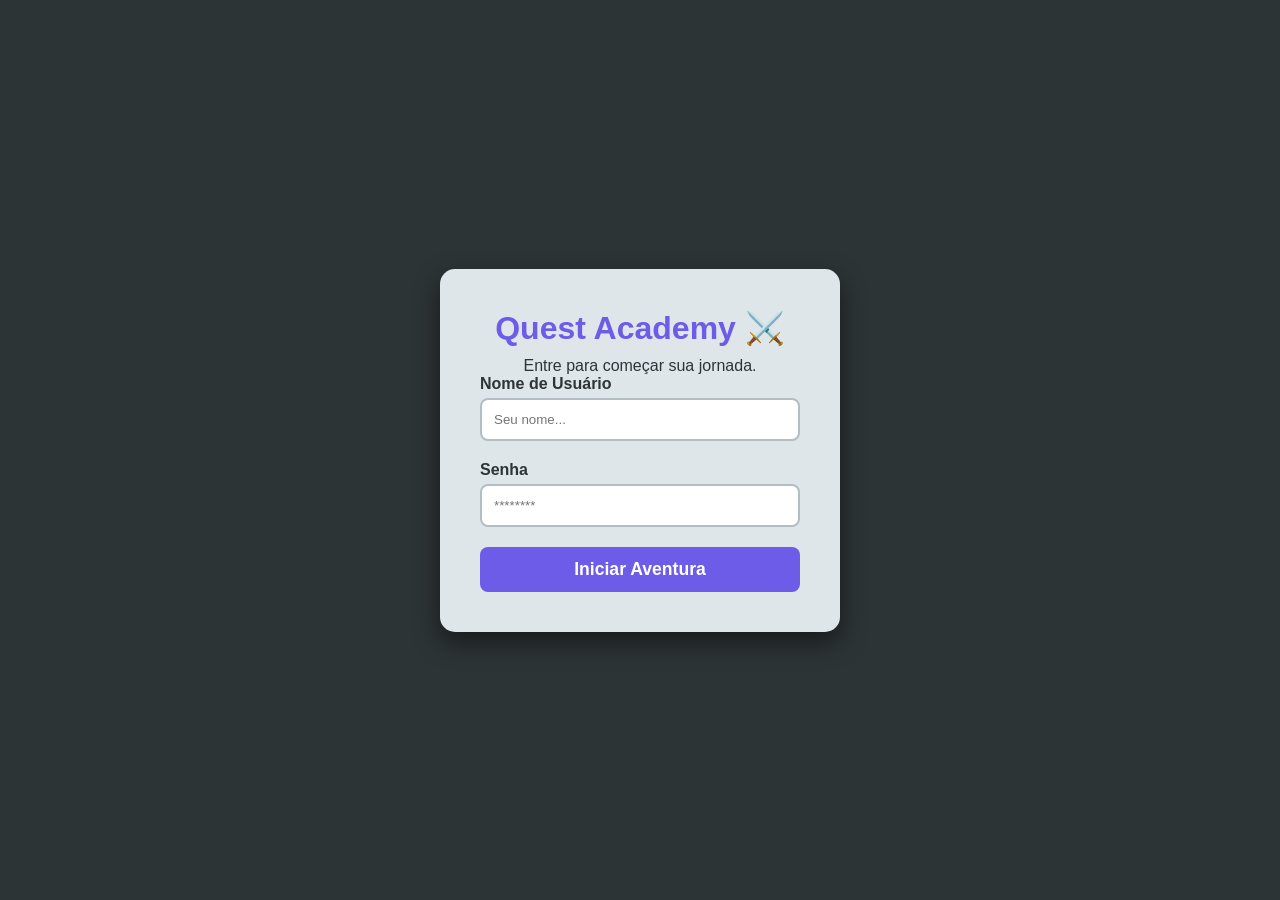
<file: index.html>
<!DOCTYPE html>
<html lang="pt-br">
<head>
    <meta charset="UTF-8">
    <meta name="viewport" content="width=device-width, initial-scale=1.0">
    <title>Login - Quest Academy</title>
    <link rel="stylesheet" href="css/global.css">
    <link rel="stylesheet" href="css/login.css">
</head>
<body>
    <div class="login-box">
        <h1>Quest Academy ⚔️</h1>
        <p>Entre para começar sua jornada.</p>
        <form id="login-form">
            <div class="input-group">
                <label for="username">Nome de Usuário</label>
                <input type="text" id="username" placeholder="Seu nome..." required>
            </div>
            <div class="input-group">
                <label for="password">Senha</label>
                <input type="password" id="password" placeholder="********" required>
            </div>
            <button type="submit" class="btn-primary">Iniciar Aventura</button>
        </form>
    </div>
    <script src="js/login.js"></script>
</body>
</html>
</file>
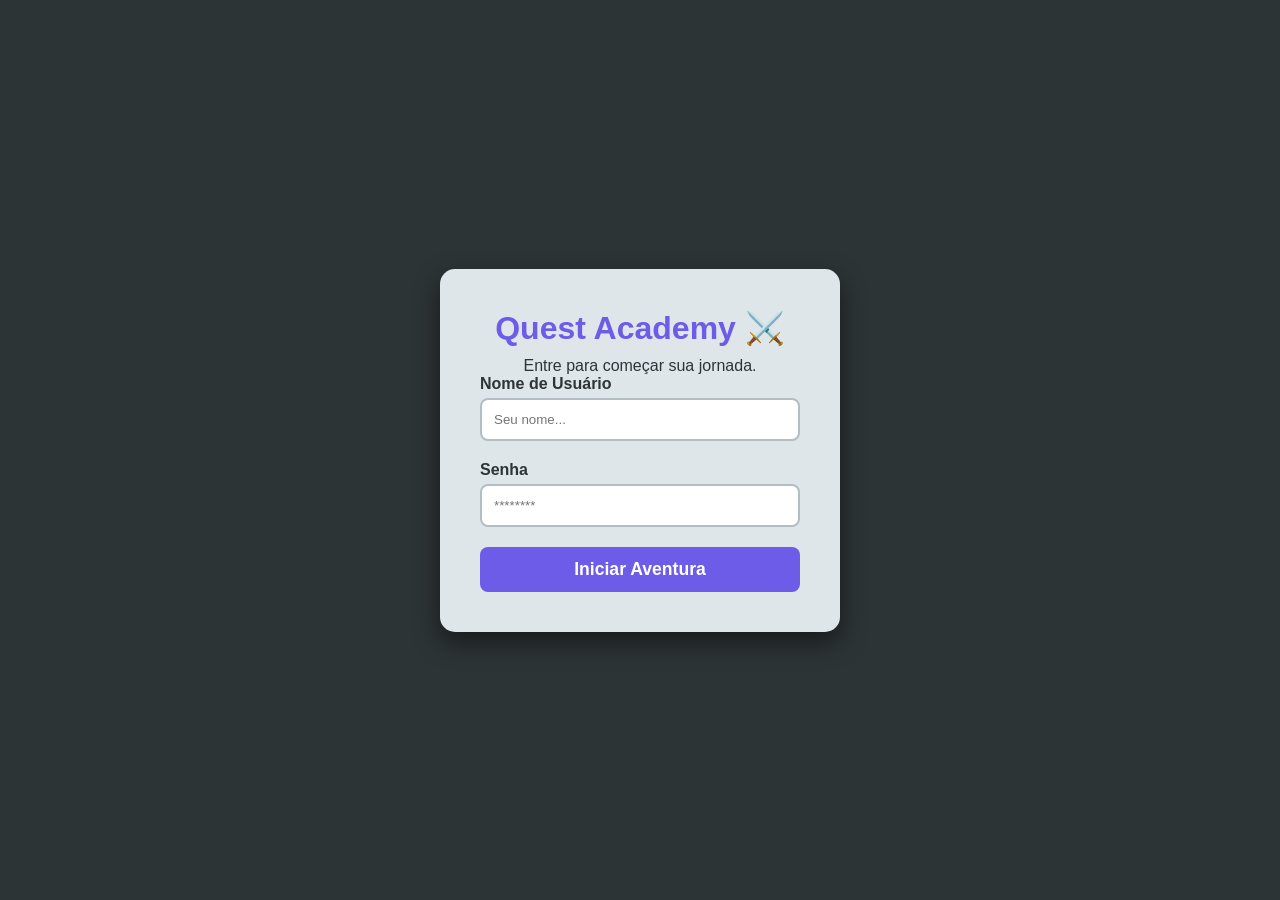
<file: criacao.html>
<!DOCTYPE html>
<html lang="pt-br">
<head>
    <meta charset="UTF-8">
    <meta name="viewport" content="width=device-width, initial-scale=1.0">
    <title>Criação - Quest Academy</title>
    <link rel="stylesheet" href="css/global.css">
    <link rel="stylesheet" href="css/criacao.css">
</head>
<body>
    <div class="creation-container">
        <h1>Olá, <span id="player-name">Viajante</span>!</h1>
        <p>Escolha seu estilo de aprendizado:</p>

        <div class="archetype-grid">
            <div class="archetype-card" onclick="selecionarClasse('Conquistador')">
                <div class="icon">🏆</div>
                <h3>O Conquistador</h3>
                <p>Focado em metas e vitórias.</p>
            </div>
            <div class="archetype-card" onclick="selecionarClasse('Explorador')">
                <div class="icon">🧭</div>
                <h3>O Explorador</h3>
                <p>Curioso e criativo.</p>
            </div>
            <div class="archetype-card" onclick="selecionarClasse('Diplomata')">
                <div class="icon">🤝</div>
                <h3>O Diplomata</h3>
                <p>Aprende em grupo.</p>
            </div>
        </div>

        <p id="selection-text" style="color: #b2bec3;">Nenhum selecionado</p>
        <button id="btn-create" class="btn-primary" disabled onclick="confirmarCriacao()">Começar Jornada</button>
    </div>
    <script src="js/criacao.js"></script>
</body>
</html>
</file>
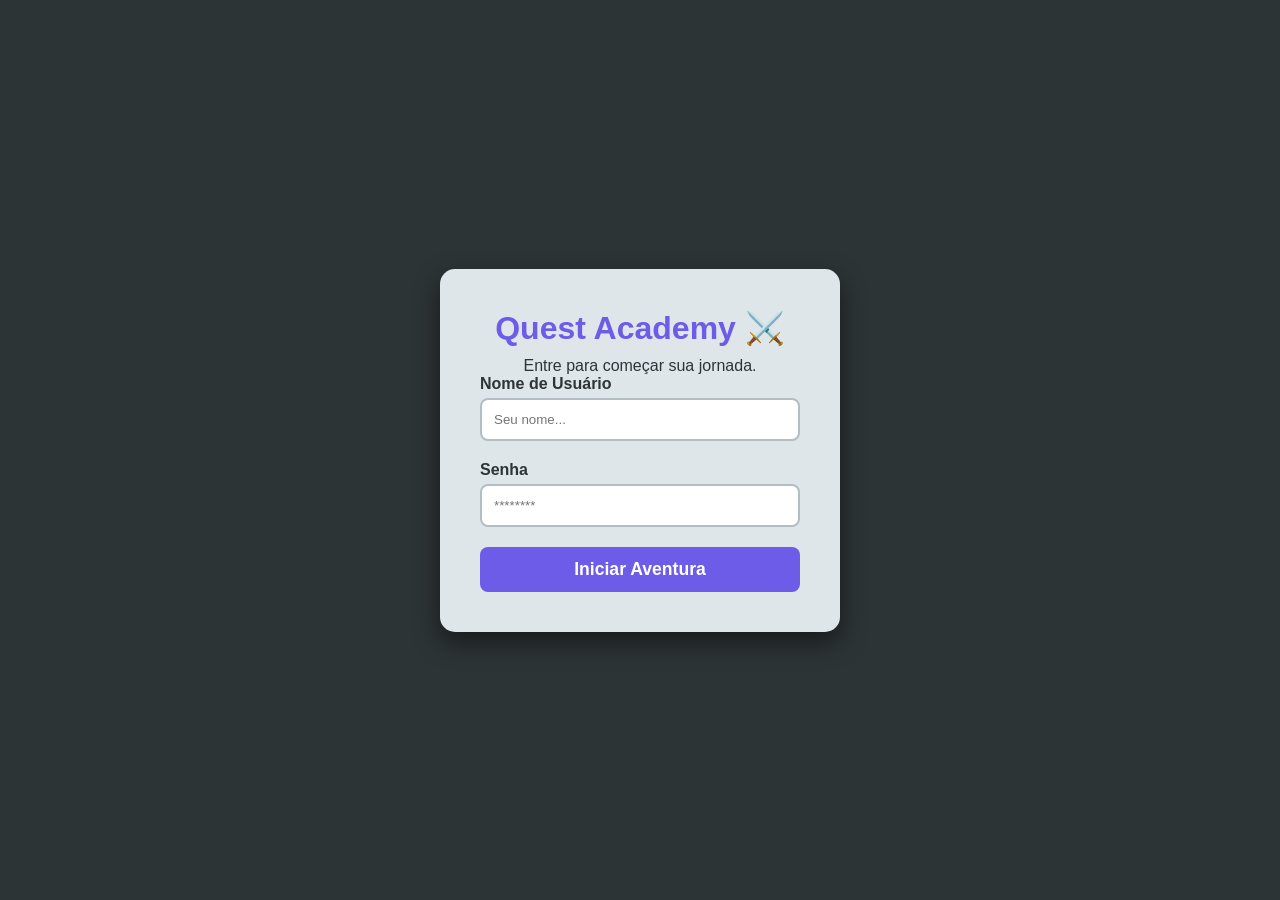
<file: dashboard.html>
<!DOCTYPE html>
<html lang="pt-br">
<head>
    <meta charset="UTF-8">
    <meta name="viewport" content="width=device-width, initial-scale=1.0">
    <title>Dashboard - Quest Academy</title>
    
    <link rel="stylesheet" href="css/global.css">
    <link rel="stylesheet" href="css/dashboard.css">
</head>
<body>

    <div class="dashboard-container">
        
        <nav class="sidebar">
            <div class="logo">Quest Academy ⚔️</div>
            <div class="menu">
                <ul>
                    <li><a href="#" class="active">📊 Painel Principal</a></li>
                    <li><a href="#missions-list">📜 Missões</a></li>
                    <li><a href="ranking.html">🏆 Ranking</a></li>
                    <li><a href="inventario.html">🎒 Inventário</a></li>
                </ul>
            </div>
        </nav>

        <main class="main-content">
            
            <header class="top-bar">
                <div class="user-profile-area">
                    <img id="user-avatar" src="" alt="Avatar" class="avatar-img">
                    
                    <div class="user-info">
                        <h1>Olá, <span id="user-name">Estudante</span>!</h1>
                        <p class="user-class">Classe: <span id="user-class">...</span></p>
                        
                        <div class="xp-container">
                            <div class="xp-info">
                                <span>Nível <strong id="user-level">1</strong></span>
                                <span><span id="current-xp">0</span> / <span id="next-level-xp">100</span> XP</span>
                            </div>
                            <div class="progress-bar-bg">
                                <div class="progress-bar-fill" id="xp-bar" style="width: 0%;"></div>
                            </div>
                        </div>
                    </div>
                </div>
                
                <button class="btn-logout" onclick="logout()">Sair</button>
            </header>

            <section class="content-area">
                <h2>📜 Quadro de Missões</h2>
                <div id="missions-list" class="missions-grid"></div>
            </section>

            <section class="content-area" id="badges-area">
                <h2 style="margin-top: 40px;">🏆 Galeria de Conquistas</h2>
                <p>Desbloqueie medalhas completando objetivos.</p>
                <div id="badges-list" class="badges-grid">
                    </div>
            </section>

        </main>
    </div>

    <script src="js/dashboard.js"></script>
</body>
</html>
</file>
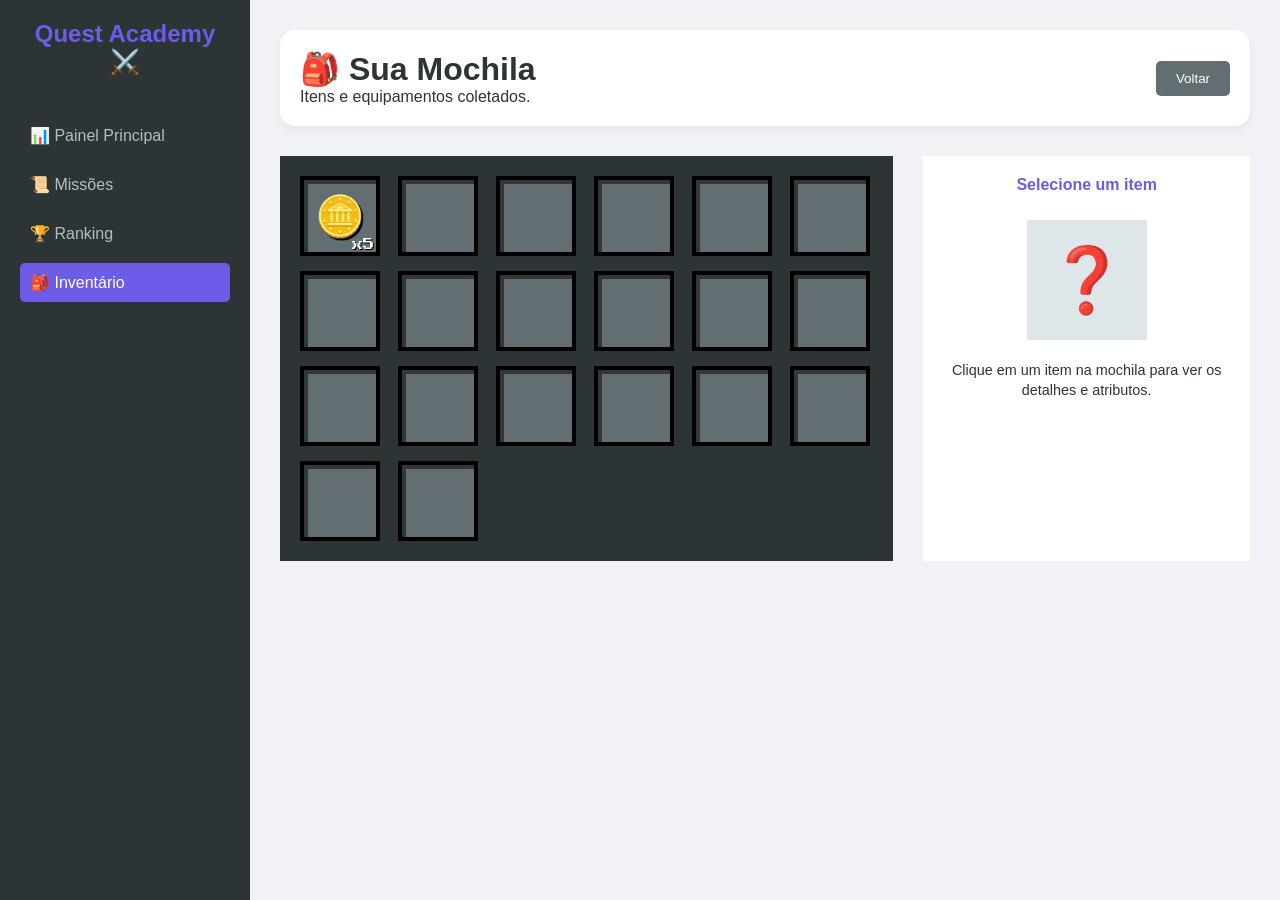
<file: inventario.html>
<!DOCTYPE html>
<html lang="pt-br">
<head>
    <meta charset="UTF-8">
    <meta name="viewport" content="width=device-width, initial-scale=1.0">
    <title>Inventário - Quest Academy</title>
    
    <link rel="preconnect" href="https://fonts.googleapis.com">
    <link rel="preconnect" href="https://fonts.gstatic.com" crossorigin>
    <link href="https://fonts.googleapis.com/css2?family=Press+Start+2P&family=VT323:wght@400;500&display=swap" rel="stylesheet">
    
    <link rel="stylesheet" href="css/global.css">
    <link rel="stylesheet" href="css/dashboard.css">
    <link rel="stylesheet" href="css/inventario.css">
</head>
<body>

    <div class="dashboard-container">
        
        <nav class="sidebar">
            <div class="logo">Quest Academy ⚔️</div>
            <div class="menu">
                <ul>
                    <li><a href="dashboard.html">📊 Painel Principal</a></li>
                    <li><a href="dashboard.html#missions-list">📜 Missões</a></li>
                    <li><a href="ranking.html">🏆 Ranking</a></li>
                    <li><a href="#" class="active">🎒 Inventário</a></li>
                </ul>
            </div>
        </nav>

        <main class="main-content">
            
            <header class="top-bar">
                <div>
                    <h1>🎒 Sua Mochila</h1>
                    <p>Itens e equipamentos coletados.</p>
                </div>
                <button onclick="window.location.href='dashboard.html'" class="btn-logout" style="background:#636e72;">Voltar</button>
            </header>

            <div class="inventory-layout">
                <div class="inventory-grid" id="inventory-grid">
                    </div>

                <div class="item-details" id="item-details">
                    <h2 id="item-name">Selecione um item</h2>
                    <div class="item-icon-large" id="item-icon">❓</div>
                    <p id="item-desc">Clique em um item na mochila para ver os detalhes e atributos.</p>
                </div>
            </div>

        </main>
    </div>

    <script src="js/inventario.js"></script>
</body>
</html>
</file>
<file: css/global.css>
/* ARQUIVO: css/global.css */
:root {
    --primary-color: #6c5ce7;
    --primary-hover: #5649c0;
    --bg-dark: #2d3436;
    --bg-light: #f0f2f5;
    --card-bg: #dfe6e9;
    --text-color: #2d3436;
    --white: #ffffff;
}

* {
    margin: 0;
    padding: 0;
    box-sizing: border-box;
    font-family: 'Segoe UI', sans-serif;
}

body {
    background-color: var(--bg-dark);
    color: var(--text-color);
}

/* Botão Padrão */
.btn-primary {
    width: 100%;
    padding: 12px;
    background-color: var(--primary-color);
    color: white;
    border: none;
    border-radius: 8px;
    font-size: 1.1em;
    cursor: pointer;
    font-weight: bold;
    transition: background-color 0.3s;
}

.btn-primary:hover {
    background-color: var(--primary-hover);
}

.btn-primary:disabled {
    background-color: #636e72;
    cursor: not-allowed;
    opacity: 0.7;
}
</file>
<file: css/login.css>
/* ARQUIVO: css/login.css */
body {
    display: flex;
    justify-content: center;
    align-items: center;
    height: 100vh;
}

.login-box {
    background-color: var(--card-bg);
    padding: 40px;
    border-radius: 15px;
    box-shadow: 0 10px 25px rgba(0,0,0,0.5);
    width: 100%;
    max-width: 400px;
    text-align: center;
}

.login-box h1 {
    color: var(--primary-color);
    margin-bottom: 10px;
}

.input-group {
    margin-bottom: 20px;
    text-align: left;
}

.input-group label {
    display: block;
    margin-bottom: 5px;
    font-weight: bold;
}

.input-group input {
    width: 100%;
    padding: 12px;
    border: 2px solid #b2bec3;
    border-radius: 8px;
    outline: none;
}

.input-group input:focus {
    border-color: var(--primary-color);
}
</file>
<file: css/criacao.css>
/* ARQUIVO: css/criacao.css */
.creation-container {
    max-width: 900px;
    margin: 50px auto;
    text-align: center;
    color: white;
    padding: 20px;
}

.archetype-grid {
    display: flex;
    justify-content: center;
    gap: 20px;
    flex-wrap: wrap;
    margin: 40px 0;
}

.archetype-card {
    background-color: var(--card-bg);
    color: var(--text-color);
    width: 250px;
    padding: 25px;
    border-radius: 15px;
    cursor: pointer;
    border: 3px solid transparent;
    transition: transform 0.3s;
}

.archetype-card:hover {
    transform: translateY(-5px);
}

.archetype-card.selected {
    border-color: var(--primary-color);
    background-color: white;
    transform: scale(1.05);
    box-shadow: 0 0 15px var(--primary-color);
}

.icon { font-size: 3em; margin-bottom: 10px; }
</file>
<file: css/dashboard.css>
/* ARQUIVO: css/dashboard.css */

/* --- Layout Básico --- */
.dashboard-container {
    display: flex;
    min-height: 100vh;
}

.sidebar {
    width: 250px;
    background-color: var(--bg-dark);
    color: white;
    padding: 20px;
}

.logo {
    font-size: 1.5em;
    color: var(--primary-color);
    margin-bottom: 40px;
    text-align: center;
    font-weight: bold;
}

.menu ul { list-style: none; }
.menu li { margin-bottom: 10px; }
.menu a {
    color: #b2bec3;
    text-decoration: none;
    display: block;
    padding: 10px;
    border-radius: 5px;
    transition: 0.3s;
}
.menu a:hover, .menu a.active {
    background-color: var(--primary-color);
    color: white;
}

.main-content {
    flex: 1;
    padding: 30px;
    background-color: #f1f2f6;
}

/* --- Top Bar e Avatar --- */
.top-bar {
    background: white;
    padding: 20px;
    border-radius: 15px;
    box-shadow: 0 4px 10px rgba(0,0,0,0.05);
    display: flex;
    justify-content: space-between;
    align-items: center;
    margin-bottom: 30px;
}

.user-profile-area {
    display: flex;
    gap: 20px;
    align-items: center;
    width: 100%;
}

.avatar-img {
    width: 80px;
    height: 80px;
    border-radius: 50%; /* Redondo */
    border: 3px solid var(--primary-color);
    background: #fff;
}

.user-info { flex: 1; max-width: 500px; }

/* Barra de XP */
.xp-container {
    background: #eee;
    padding: 5px 10px;
    border-radius: 10px;
    margin-top: 10px;
}

.xp-info {
    display: flex;
    justify-content: space-between;
    font-size: 0.9em;
    font-weight: bold;
    margin-bottom: 5px;
}

.progress-bar-bg {
    background-color: #b2bec3;
    height: 10px;
    border-radius: 5px;
    overflow: hidden;
}

.progress-bar-fill {
    background-color: #00b894;
    height: 100%;
    width: 0%;
    transition: width 0.5s ease-in-out;
}

/* --- Missões --- */
.missions-grid {
    display: grid;
    grid-template-columns: repeat(auto-fill, minmax(300px, 1fr));
    gap: 20px;
    margin-top: 20px;
}

.mission-card {
    background: white;
    padding: 20px;
    border-radius: 10px;
    border-left: 5px solid var(--primary-color);
    box-shadow: 0 2px 5px rgba(0,0,0,0.05);
}

.mission-card h3 { font-size: 1.1em; margin-bottom: 5px; }
.mission-card p { color: #636e72; font-size: 0.9em; margin-bottom: 15px; }

.btn-complete {
    padding: 8px 15px;
    background-color: var(--primary-color);
    color: white;
    border: none;
    border-radius: 5px;
    cursor: pointer;
}

.mission-card.completed { opacity: 0.6; border-left-color: #b2bec3; }
.mission-card.completed .btn-complete { background-color: #b2bec3; cursor: default; }

.btn-logout {
    background-color: #d63031;
    color: white;
    padding: 10px 20px;
    border: none;
    border-radius: 5px;
    cursor: pointer;
}

/* --- NOVO: Estilo das Conquistas --- */
.badges-grid {
    display: grid;
    grid-template-columns: repeat(auto-fill, minmax(150px, 1fr));
    gap: 15px;
    margin-top: 20px;
}

.badge-card {
    background: white;
    padding: 15px;
    border-radius: 10px;
    text-align: center;
    box-shadow: 0 2px 5px rgba(0,0,0,0.05);
    transition: transform 0.3s;
}

.badge-icon {
    font-size: 3em;
    margin-bottom: 10px;
    display: block;
}

.badge-card h4 {
    font-size: 0.9em;
    margin-bottom: 5px;
    color: var(--text-color);
}

.badge-card p {
    font-size: 0.8em;
    color: #636e72;
}

/* Estado Bloqueado */
.badge-card.locked {
    background-color: #dfe6e9;
    opacity: 0.7;
    filter: grayscale(100%); /* Deixa tudo cinza */
}

.badge-card.locked .badge-icon {
    opacity: 0.5;
}

/* Animação ao desbloquear */
.badge-card.unlocked {
    border: 2px solid #fdcb6e; /* Borda dourada */
    background: #fff;
}

/* --- ADAPTAÇÃO PARA TELEMÓVEL (MOBILE) --- */
/* Cola isto no final do arquivo css/dashboard.css */

@media (max-width: 768px) {
    
    /* 1. Muda a direção do layout */
    .dashboard-container {
        flex-direction: column;
    }

    /* 2. Menu vira uma barra no fundo fixa */
    .sidebar {
        position: fixed;
        bottom: 0;
        left: 0;
        width: 100%;
        height: auto;     /* Altura automática */
        flex-direction: row; /* Itens lado a lado */
        padding: 10px;
        z-index: 1000;    /* Fica por cima de tudo */
        border-right: none;
        border-top: 4px solid #000;
        justify-content: space-around; /* Espalha os ícones */
        box-shadow: 0px -4px 0px rgba(0,0,0,0.2);
    }

    /* Esconde o Logo e Títulos no celular para poupar espaço */
    .sidebar .logo { display: none; }
    
    /* Ajusta os links do menu para serem botões quadrados */
    .menu ul {
        display: flex;
        width: 100%;
        justify-content: space-between;
        padding: 0;
    }
    
    .menu li { 
        margin-bottom: 0; 
        flex: 1; /* Todos com o mesmo tamanho */
        text-align: center;
    }

    .menu a {
        padding: 10px;
        font-size: 0.8em; /* Texto menor */
        display: flex;
        flex-direction: column; /* Ícone em cima, texto embaixo */
        align-items: center;
        border: none;
    }

    /* 3. Ajusta o conteúdo principal */
    .main-content {
        margin-left: 0;
        margin-bottom: 80px; /* Dá espaço para o menu não tapar o conteúdo */
        padding: 15px; /* Menos margem nas laterais */
    }

    /* Ajustes específicos para telas pequenas */
    .top-bar {
        flex-direction: column;
        gap: 15px;
        text-align: center;
    }

    .user-profile-area {
        flex-direction: column;
        text-align: center;
    }

    .pixel-avatar {
        margin-right: 0;
        margin-bottom: 10px;
    }

    /* Tabela de Ranking com scroll horizontal se não couber */
    .ranking-card {
        overflow-x: auto;
    }
    
    /* Grade do Inventário e Detalhes um em cima do outro */
    .inventory-layout {
        flex-direction: column;
    }
}
</file>
<file: css/inventario.css>
/* ARQUIVO: css/inventario.css */

.inventory-layout {
    display: flex;
    gap: 30px;
    max-width: 1000px;
    margin: 0 auto;
}

/* --- GRADE DE ITENS --- */
.inventory-grid {
    flex: 2;
    background: #2d3436; /* Fundo escuro da mochila */
    padding: 20px;
    border: var(--border-black);
    box-shadow: var(--shadow-hard);
    
    display: grid;
    grid-template-columns: repeat(auto-fill, minmax(80px, 1fr));
    gap: 15px;
    min-height: 400px; /* Garante tamanho mínimo */
}

.inv-slot {
    width: 80px;
    height: 80px;
    background-color: #636e72; /* Cor de slot vazio */
    border: 4px solid #000;
    box-shadow: inset 4px 4px 0px rgba(0,0,0,0.5); /* Sombra interna para parecer fundo */
    display: flex;
    align-items: center;
    justify-content: center;
    cursor: pointer;
    transition: 0.1s;
    position: relative;
}

.inv-slot:hover {
    background-color: #b2bec3;
}

/* Item dentro do slot */
.inv-item {
    font-size: 2.5em; /* Emoji grande */
    filter: drop-shadow(2px 2px 0 #000);
}

/* Slot Selecionado */
.inv-slot.selected {
    border-color: #ffeaa7; /* Borda dourada */
    background-color: #fff;
}

/* Contador de quantidade (ex: x5 Poções) */
.item-qty {
    position: absolute;
    bottom: 2px;
    right: 2px;
    font-size: 0.7em;
    color: white;
    font-family: 'Press Start 2P';
    text-shadow: 1px 1px 0 #000;
}

/* --- DETALHES DO ITEM --- */
.item-details {
    flex: 1;
    background: white;
    padding: 20px;
    border: var(--border-black);
    box-shadow: var(--shadow-hard);
    text-align: center;
    display: flex;
    flex-direction: column;
    align-items: center;
}

.item-details h2 {
    font-size: 1em;
    color: var(--primary-color);
    margin-bottom: 20px;
    min-height: 1.5em;
}

.item-icon-large {
    width: 120px;
    height: 120px;
    background: #dfe6e9;
    border: var(--border-black);
    display: flex;
    align-items: center;
    justify-content: center;
    font-size: 4em;
    margin-bottom: 20px;
}

.item-details p {
    font-size: 0.9em;
    line-height: 1.4;
    color: #2d3436;
}
</file>
